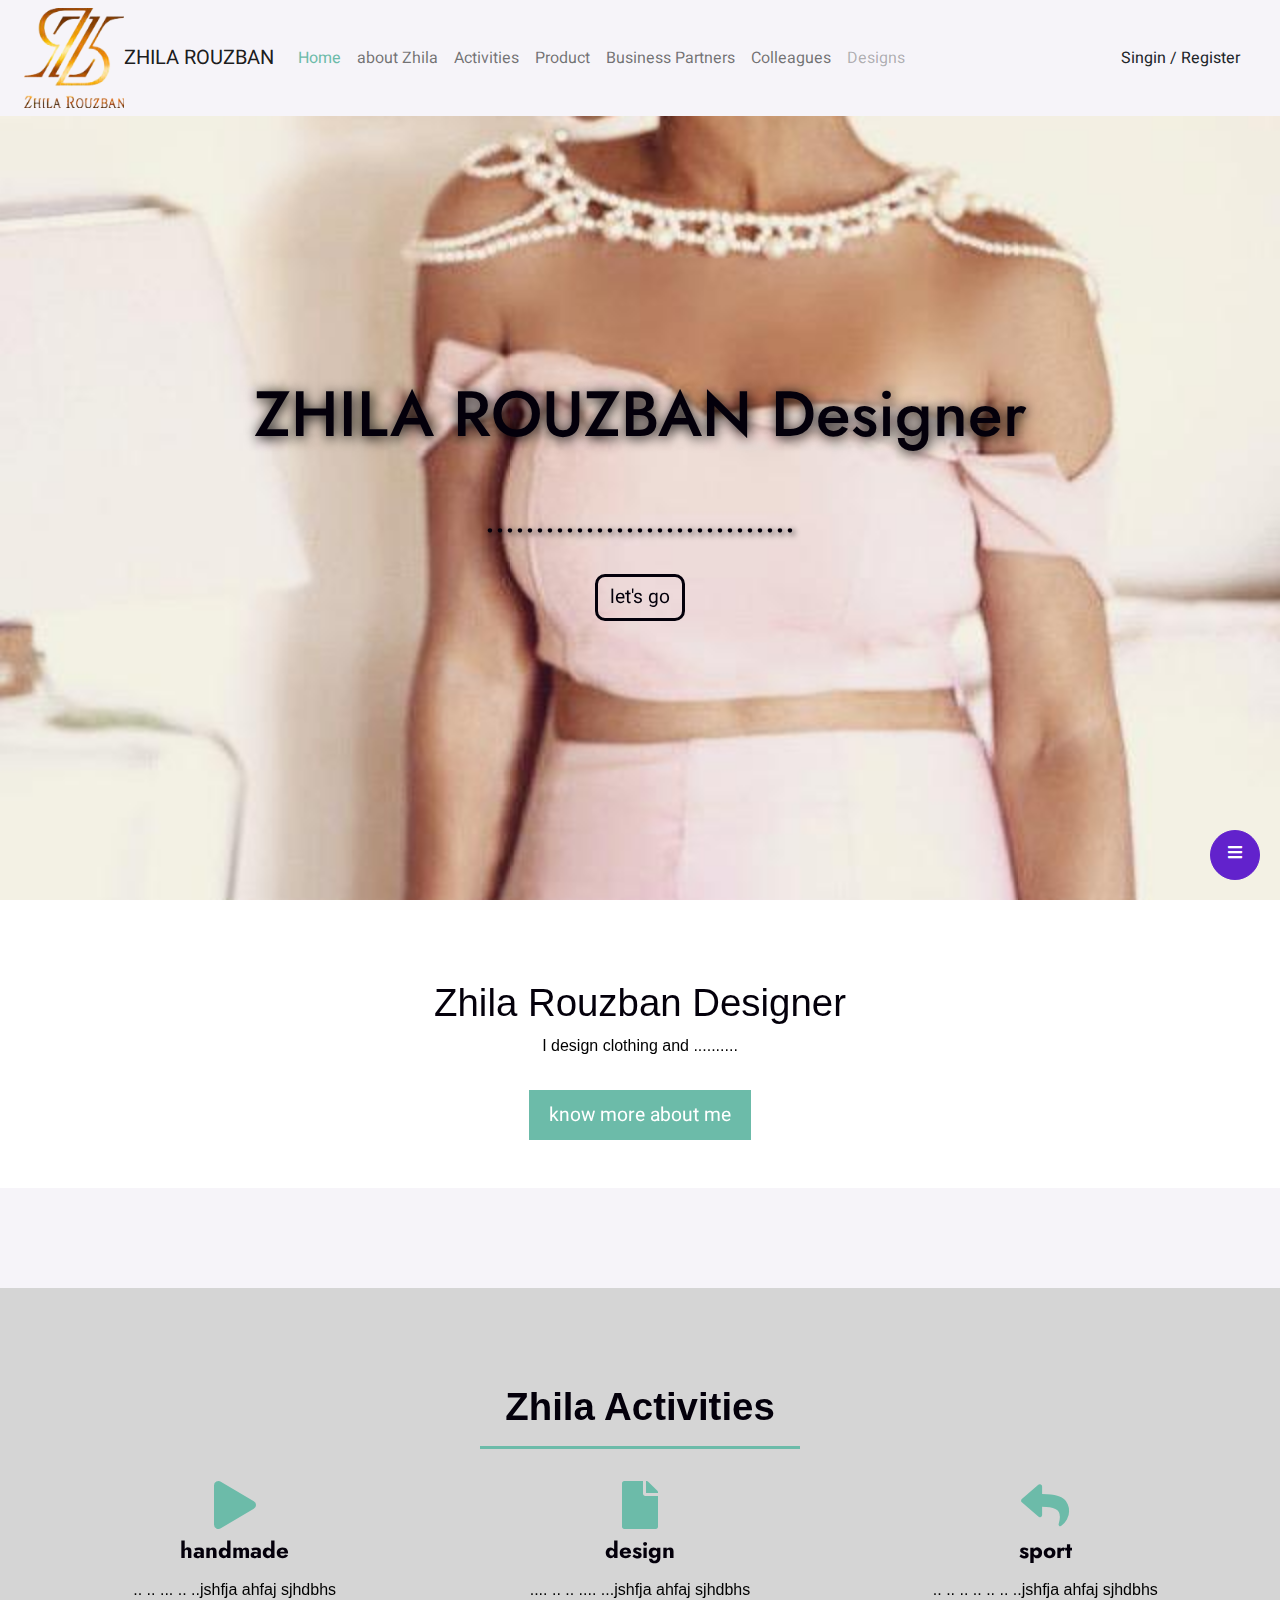
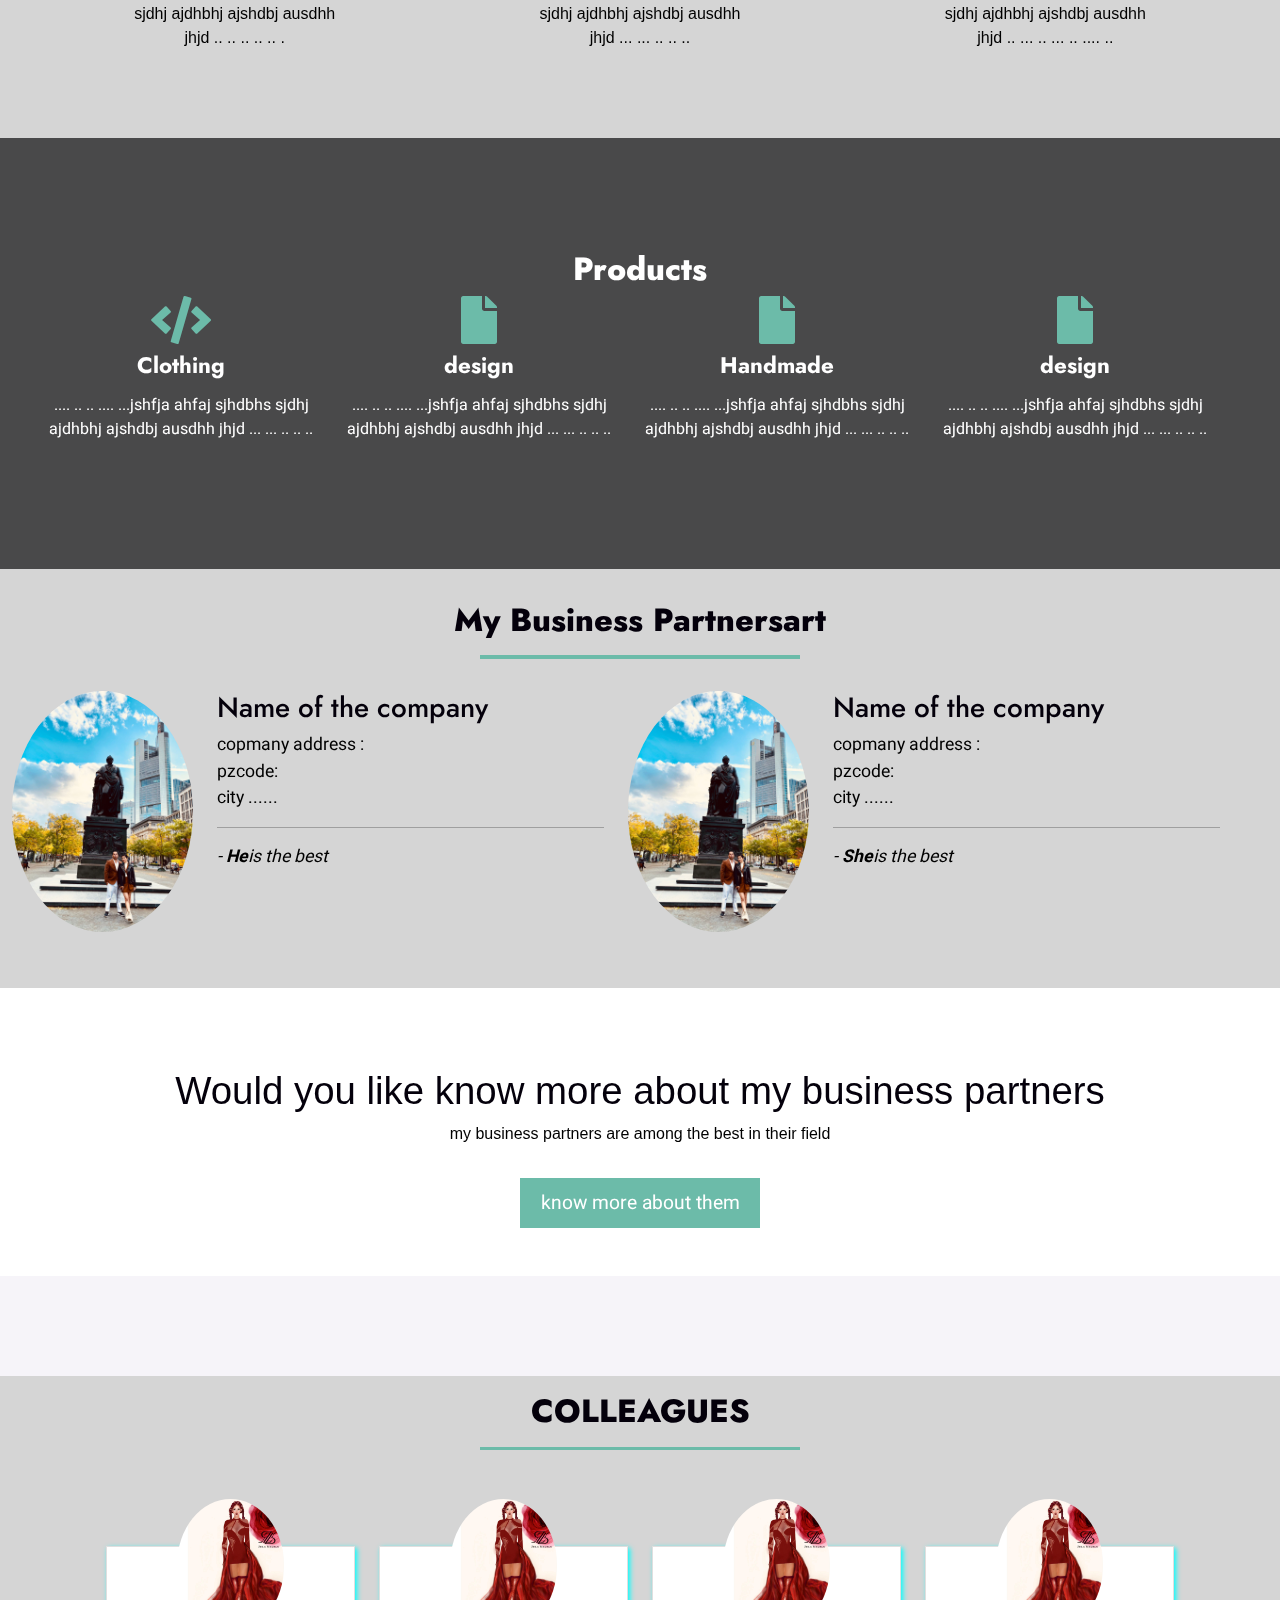
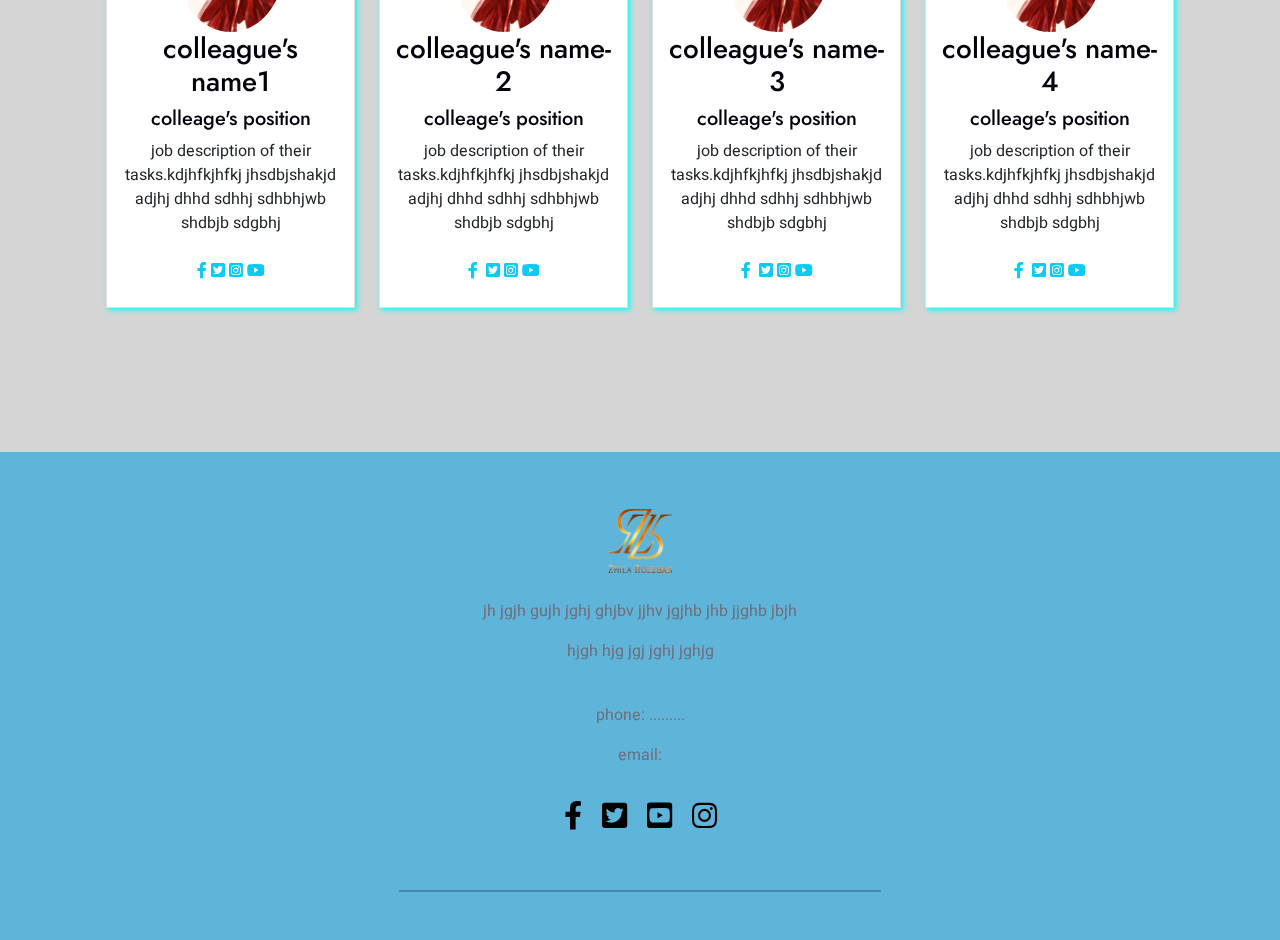
<file: index.html>
<!DOCTYPE html>
<html lang="en">

<head>
  <meta charset="UTF-8">
  <meta http-equiv="X-UA-Compatible" content="IE=edge">
  <meta name="viewport" content="width=device-width, initial-scale=1.0">
  <title>Zhila Rouzban</title>
  <!-- bootstrap -->
  <link href="https://cdn.jsdelivr.net/npm/bootstrap@5.1.3/dist/css/bootstrap.min.css" rel="stylesheet">
  <script src="https://cdn.jsdelivr.net/npm/bootstrap@5.1.3/dist/js/bootstrap.bundle.min.js"></script>
  <!-- Favicon -->
  <link href="phptos/logo/favicon_io.zip" rel="icon">

  <!-- Google Web Fonts -->
  <link rel="preconnect" href="https://fonts.googleapis.com">
  <link rel="preconnect" href="https://fonts.gstatic.com" crossorigin>
  <link href="https://fonts.googleapis.com/css2?family=Heebo:wght@400;500&family=Jost:wght@500;600;700&display=swap"
    rel="stylesheet">
  <!-- Icon Font Stylesheet -->
  <link href="https://cdnjs.cloudflare.com/ajax/libs/font-awesome/5.10.0/css/all.min.css" rel="stylesheet">
  <link href="https://cdn.jsdelivr.net/npm/bootstrap-icons@1.4.1/font/bootstrap-icons.css" rel="stylesheet">

  <!-- Libraries Stylesheet -->
  <link href="lib/animate/animate.min.css" rel="stylesheet">
  <link href="lib/owlcarousel/assets/owl.carousel.min.css" rel="stylesheet">
  <link href="lib/lightbox/css/lightbox.min.css" rel="stylesheet">
  <!-- Customized Bootstrap Stylesheet -->
  <link href="css/bootstrap.min.css" rel="stylesheet">
  <link rel="stylesheet" href="css/styleStyle.css">



</head>

<body>
  <!--   start Home -->

  <div id="home">
    <!-- start NAV- -->
    <nav class="navbar navbar-expand-lg navbar-light bg-light fixed-top">
      <div class="container-fluid">
        <a href="#" class="navbar-barand">
          <img class="" src="phptos/logo/removed-bd.png" alt="ZHILA" style="height: 100px; width: 100px;">
        </a>
        <a class="navbar-brand" href="#">ZHILA ROUZBAN</a>
        <button class="navbar-toggler" type="button" data-bs-toggle="collapse" data-bs-target="#navbarSupportedContent"
          aria-controls="navbarSupportedContent" aria-expanded="false"
           aria-label="Toggle navigation">
          <span class="navbar-toggler-icon"></span>
        </button>
        <div class="collapse navbar-collapse" id="navbarSupportedContent">
          <ul class="navbar-nav me-auto mb-2 mb-lg-0">
            <li class="nav-item">
              <a class="nav-link active" aria-current="page" href="#home">Home</a>
            </li>
            <li class="nav-item">
              <a class="nav-link" href="#about">about Zhila</a>
            </li>
            <li class="nav-item">
              <a class="nav-link" href="#activities">Activities</a>
            </li>
            <li class="nav-item">
              <a class="nav-link" href="#products">Product</a>
            </li>
            <li class="nav-item">
              <a class="nav-link" href="#business-partners">Business Partners</a>
            </li>
            <li class="nav-item">
              <a class="nav-link" href="#colleagues">Colleagues</a>
            </li>



            <!-- <li class="nav-item dropdown">
              <a class="nav-link dropdown-toggle" href="#" id="navbarDropdown" role="button" data-bs-toggle="dropdown"
                aria-expanded="false">
                Dropdown
              </a>
              <ul class="dropdown-menu" aria-labelledby="navbarDropdown">
                <li><a class="dropdown-item" href="#">dropdown 1</a></li>
                <li><a class="dropdown-item" href="#">dropdown 2</a></li>
                <li>
                  <hr class="dropdown-divider">
                </li>
                <li><a class="dropdown-item" href="#">dropdown 3</a></li>
              </ul>
            </li>
          -->
            <li class="nav-item">
              <a class="nav-link disabled" href="#" tabindex="-1" aria-disabled="true">Designs</a>
            </li>
          </ul>
          <ul class="navbar-nav ms-auto">
            <li>
            <li><a class="dropdown-item" href="#">Singin / Register</a></li>

            </li>
          </ul>
          <!--  search icon and input field -->
          <!-- <form class="d-flex">
            <input class="form-control me-2" type="search" placeholder="Search" aria-label="Search">
            <button class="btn btn-outline-success" type="submit">Search</button>
          </form>      -->
        </div>
      </div>
    </nav>
    <!-- end  NAV- ---->

    <!-- ---start landing page-------------- -->
    <section class="landing">
      <div class="Home-wrap">
        <div class="home-inner">

        </div>
      </div>
    </section>

    <section class="caption text-center" style="width: 100%;
    position: absolute;
    top: 40%;
    z-index: 1;
    color: black; ">
      <h1>ZHILA ROUZBAN Designer</h1>
      <h3>...............................</h3>
      <a href="#" class="btn btn-outline-dark btn-start"> let's go</a>
    </section>

    <!-- --- end landing page-------------- -->
    <!--   end Home ------------------------------->
  </div>

  <!--  start about zhila -->
  <div id="about" class="bg-white">
    <div class="col-12 text-center area">
      <h2>Zhila Rouzban Designer </h2>
      <p> I design clothing and ..........
      </p>
      <a class="btn btn-secondry " href="#"> know more about me</a>
    </div>
  </div>
  <!--  end about zhila -->

  <!-- -- start activities ------------->
  <div id="activities">
    <div class="jumbotron ">
      <div class="area text-center">
        <div class="col-12 text-center">
          <h2 class="title"> Zhila Activities</h2>
          <div class="underline"> </div>
        </div>

        <div class="row text-center m-0">
          <div class="col-4">
            <div class="activity">
              <i class="fa fa-play fa-3x circle"></i>
              <h3>handmade</h3>
              <p>.. .. ... .. ..jshfja ahfaj sjhdbhs sjdhj ajdhbhj ajshdbj ausdhh jhjd .. .. .. .. .. .</p>
            </div>
          </div>
          <div class="col-4">
            <div class="activity">
              <i class="fa fa-file fa-3x circle"></i>
              <h3>design</h3>
              <p>.... .. .. .... ...jshfja ahfaj sjhdbhs sjdhj ajdhbhj ajshdbj ausdhh jhjd ... ... .. .. ..</p>
            </div>
          </div>
          <div class="col-4">
            <div class="activity">
              <i class="fa fa-reply fa-3x circle"></i>
              <h3>sport</h3>
              <p>.. .. .. .. .. .. ..jshfja ahfaj sjhdbhs sjdhj ajdhbhj ajshdbj ausdhh jhjd .. ... .. ... .. .... ..
              </p>
            </div>
          </div>
        </div>
      </div>
    </div>
  </div>
  <!-- -- end activities ------------->

  <!--  start product group -->
  <div id="products">
    <div class="group-background">
      <div class="row text-center dark m-0">
        <div class="col-12 text-center">
          <h2 class="title ">Products</h2>
          <di class="underline"></di>
        </div>
        <div class="row ">
          <div class="col-3">
            <div class="activity">
              <i class="fa fa-code fa-3x circle"></i>
              <h3>Clothing</h3>
              <p>.... .. .. .... ...jshfja ahfaj sjhdbhs sjdhj ajdhbhj ajshdbj ausdhh jhjd ... ... .. .. ..</p>
            </div>
          </div>
          <div class="col-3">
            <div class="activity">
              <i class="fa fa-file fa-3x circle"></i>
              <h3>design</h3>
              <p>.... .. .. .... ...jshfja ahfaj sjhdbhs sjdhj ajdhbhj ajshdbj ausdhh jhjd ... ... .. .. ..</p>
            </div>
          </div>
          <div class="col-3">
            <div class="activity">
              <i class="fa fa-file fa-3x circle"></i>
              <h3 class="mx-0">Handmade </h3>
              <p>.... .. .. .... ...jshfja ahfaj sjhdbhs sjdhj ajdhbhj ajshdbj ausdhh jhjd ... ... .. .. ..</p>
            </div>
          </div>
          <div class="col-3">
            <div class="activity">
              <i class="fa fa-file fa-3x circle"></i>
              <h3>design</h3>
              <p>.... .. .. .... ...jshfja ahfaj sjhdbhs sjdhj ajdhbhj ajshdbj ausdhh jhjd ... ... .. .. ..</p>
            </div>
          </div>
        </div>
      </div>
      <div class="fixed-wrap">
        <div class="fixed">
        </div>
      </div>
    </div>
  </div>
  <!--  end product group -->

  <!--  start about business partners -->
  <div id="business-partners">
    <div class="jumbotron">
      <div class="col-12">
        <h2 class="title text-center">My Business Partnersart </h2>
        <div class="underline textcenter"></div>
      </div>

      <div class="row m-0">
        <div class="col-6 row">
          <div class="col-4">
            <img src="phptos/photos/bahar_mehdad_guthe.jpeg" alt="">
          </div>
          <div class="col-8">
            <blockquote>
              <h3> Name of the company</h3>
              copmany address :<br>
              pzcode: <br>
              city ...... <br>
              <hr class="teacher-hr">
              <cite> - <strong> He</strong>is the best</cite>
            </blockquote>
          </div>
        </div>
        <div class="row col-6">
          <div class="col-4">
            <img src="phptos/photos/bahar_mehdad_guthe.jpeg" alt="">
          </div>
          <div class="col-8">
            <blockquote>
              <h3> Name of the company</h3>
              copmany address :<br>
              pzcode: <br>
              city ...... <br>
              <hr class="teacher-hr">
              <cite> - <strong> She</strong>is the best</cite>
            </blockquote>
          </div>
        </div>
      </div>
    </div>

    <div id="about" class="bg-white">
      <div class="col-12 text-center area">
        <h2>Would you like know more about my business partners </h2>
        <p> my business partners are among the best in their field
        </p>
        <a class="btn btn-secondry " href="#"> know more about them </a>
      </div>
    </div>

  </div>

  <!--  end about business partners -->

  <!--  start co-worker | colleagues -->
  <div id="colleagues" class="colleagues">
    <div class="jumbotron">
      <div class="col-12">
        <h2 class="title text-center">COLLEAGUES</h2>
        <div class="underline"></div>
        <div class="container text-center py-5">
          <div class="row mx-0">
            <div class="col-lg-3 col-md-3 author">
              <div class="card">
                <div class="card-body">
                  <img src="phptos/design/red-comet-ball-gown-2.jpeg" alt="colleague name"
                    class=" image-card rounded-circle w-50">
                  <h3>colleague's name1</h3>
                  <h5>colleage's position</h5>
                  <p>job description of their tasks.kdjhfkjhfkj jhsdbjshakjd adjhj dhhd sdhhj sdhbhjwb shdbjb sdgbhj</p>
                  <div class="d-flex flex-row justify-content-center">
                    <div class="p-2">
                      <a href="#"><i class="fab fa-facebook-f"></i></a><i class="fab fa-tweeter"></i>
                      <a href=""><i class="fab fa-twitter-square "></i></a>
                      <a href="#"><i class="fab fa-instagram-square"></i></a>
                      <a href=""><i class="fab fa-youtube"></i></a>

                    </div>
                  </div>
                </div>
              </div>
            </div>
            <div class="col-lg-3 col-md-3 author">
              <div class="card">
                <div class="card-body">
                  <img src="phptos/design/red-comet-ball-gown-2.jpeg" alt="colleague name"
                    class="image-card rounded-circle w-50">
                  <h3>colleague's name-2</h3>
                  <h5>colleage's position</h5>
                  <p>job description of their tasks.kdjhfkjhfkj jhsdbjshakjd adjhj dhhd sdhhj sdhbhjwb shdbjb sdgbhj</p>
                  <div class="d-flex flex-row justify-content-center">
                    <div class="p-2">
                      <a href="#"><i class="fab fa-facebook-f"></i></a> <i class="fab fa-tweeter"></i>
                      <a href=""><i class="fab fa-twitter-square"></i></a>
                      <a href=""><i class="fab fa-instagram-square"></i></a>
                      <a href=""><i class="fab fa-youtube"></i></a>
                    </div>
                  </div>
                </div>
              </div>
            </div>
            <div class="col-lg-3 col-md-3 author">
              <div class="card">
                <div class="card-body">
                  <img src="phptos/design/red-comet-ball-gown-2.jpeg" alt="colleague name"
                    class="image-card rounded-circle w-50">
                  <h3>colleague's name-3</h3>
                  <h5>colleage's position</h5>
                  <p>job description of their tasks.kdjhfkjhfkj jhsdbjshakjd adjhj dhhd sdhhj sdhbhjwb shdbjb sdgbhj</p>
                  <div class="d-flex flex-row justify-content-center">
                    <div class="p-2">
                      <a href="#"><i class="fab fa-facebook-f"></i></a> <i class="fab fa-tweeter"></i>
                      <a href=""><i class="fab fa-twitter-square"></i></a>
                      <a href=""><i class="fab fa-instagram-square"></i></a>
                      <a href=""><i class="fab fa-youtube"></i></a>
                    </div>
                  </div>
                </div>
              </div>
            </div>
            <div class="col-lg-3 col-md-3 author">
              <div class="card">
                <div class="card-body">
                  <img src="phptos/design/red-comet-ball-gown-2.jpeg" alt="colleague name"
                    class="image-card rounded-circle w-50">
                  <h3>colleague's name-4</h3>
                  <h5>colleage's position</h5>
                  <p>job description of their tasks.kdjhfkjhfkj jhsdbjshakjd adjhj dhhd sdhhj sdhbhjwb shdbjb sdgbhj</p>
                  <div class="d-flex flex-row justify-content-center">
                    <div class="p-2">
                      <a href="#"><i class="fab fa-facebook-f"></i></a> <i class="fab fa-tweeter"></i>
                      <a href=""><i class="fab fa-twitter-square"></i></a>
                      <a href=""><i class="fab fa-instagram-square"></i></a>
                      <a href=""><i class="fab fa-youtube"></i></a>
                    </div>
                  </div>
                </div>
              </div>
            </div>
          </div>

        </div>
      </div>
    </div>
  </div>

  <!--  end co-worker | colleagues -->

  <!-- start footer -->
  <footer>
    <div class="row justify-content-center m-0">
      <div class="col-md-5 text-center">
        <img src="phptos/logo/removed-bd.png" alt="logo">
        <p>jh jgjh gujh jghj ghjbv jjhv jgjhb jhb jjghb jbjh</p>
        <address>hjgh hjg jgj jghj jghjg </address>
        <br>
        <p>phone: ......... </p>
        <p>email: <a href="mailto:zhilarouzban@gmail.com "></a> </p>

        <a href="#"><i class="fab fa-facebook-f"></i></a>
        <a href="#"><i class="fab fa-twitter-square"></i></a>
        <a href="#"><i class="fab fa-youtube-square"></i></a>
        <a href=""><i class="fab fa-instagram"></i></a>
        <hr class="footer-hr">



      </div>
    </div>
  </footer>
  <!-- end footer -->

  <!-- start fav icons----------- -->
  <dov class="btn-group-fab">
    <a class="btn btn-main btn-primary " title="short cuts" data-toggle="tooltip" data-placement="left">
      <i class="fa fa-bars"></i>
    </a>
    <a href="#" class="btn btn-sub btn-info " title="see my designs" data-toggle="tooltip" data-placement="left">
      <i class="fab fa-globe "></i>
    </a>
    <a href="#" class="btn btn-sub btn-danger " title="my Instagram" data-toggle="tooltip" data-placement="left">
      <i class="fab fa-instagram btn-danger"></i>

    </a>
    <a href="#" class="btn btn-sub btn-warning " title="my gallery" data-toggle="tooltip" data-placement="left">
      <i class="fa fa-save p-0 "></i>

    </a>
  </dov>
  <!-- end fav icons----------- -->


  <script src="https://code.jquery.com/jquery-3.4.1.min.js"></script>
  <script src="https://cdn.jsdelivr.net/npm/bootstrap@5.0.0/dist/js/bootstrap.bundle.min.js"></script>
  <script src="lib/wow/wow.min.js"></script>
  <script src="lib/easing/easing.min.js"></script>
  <script src="lib/waypoints/waypoints.min.js"></script>
  <script src="lib/counterup/counterup.min.js"></script>
  <script src="lib/owlcarousel/owl.carousel.min.js"></script>
  <script src="lib/isotope/isotope.pkgd.min.js"></script>
  <script src="lib/lightbox/js/lightbox.min.js"></script>

  <!-- <script src="js/main.js"></script> -->
  <script src="script.js"></script>


</body>

</html>
</file>
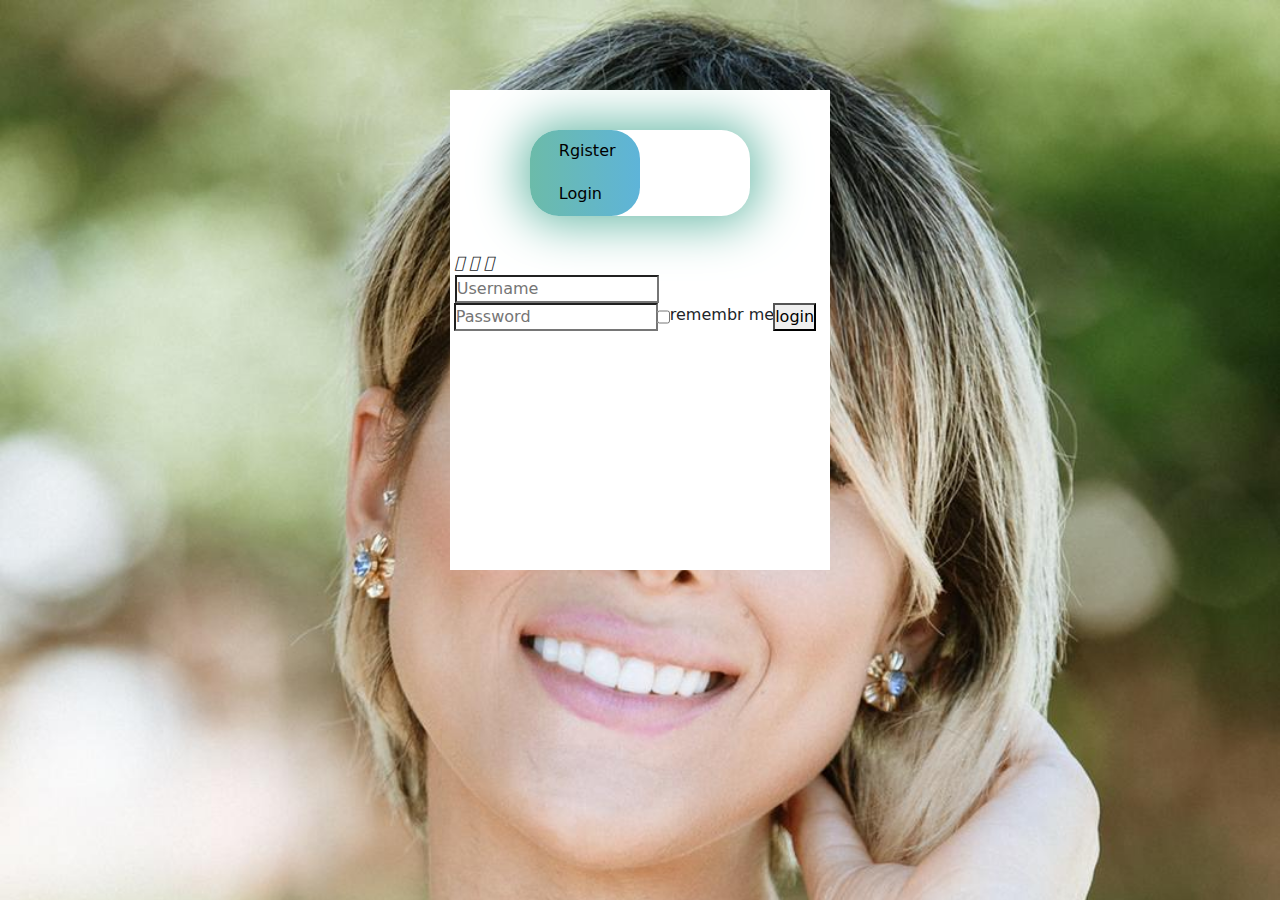
<file: pages/RregisterLogin.html>
<!DOCTYPE html>
<html lang="en">
<head>
    <meta charset="UTF-8">
    <meta http-equiv="X-UA-Compatible" content="IE=edge">
    <meta name="viewport" content="width=device-width, initial-scale=1.0">
    <title>Register - Login </title>
    <!-- bootstrap ............... -->
    <link href="https://cdn.jsdelivr.net/npm/bootstrap@5.1.3/dist/css/bootstrap.min.css" rel="stylesheet">
    <script src="https://cdn.jsdelivr.net/npm/bootstrap@5.1.3/dist/js/bootstrap.bundle.min.js"></script>
    <link rel="stylesheet" href="https://cdnjs.cloudflare.com/ajax/libs/font-awesome/4.7.0/css/font-awesome.min.css">
    <link rel="stylesheet" href="../css/RregisterLogin.css">
</head>
<body>
    <div class="main-box">
        <div class="form-box">
            <div class="button-box">
                <div id="account-btn"></div>
                <button type="button" class="toggle-btn">Rgister</button>
                <button type="button" class="toggle-btn">Login</button>
            </div>
            <div class="social-icons">
                <i class="fab fa-facebook-square"></i>
                <i class="fab fa-instagram"></i>
                <i class="fab fa-youtube"></i>
            </div>
            <form id="login" action="#" class="input-group">
                <input type="text" class="input-field" placeholder="Username">
                <input type="text" class="input-field" placeholder="Password">
                <input type="checkbox" class="check-box" > remembr me
                <button type="submit" class="submit-btn">login</button>
            </form>
        </div>
    </div>




    <script src="../js/RregisterLogin.js"></script>
 
</body>
</html>
</file>
<file: css/styleStyle.css>
/* 
 #font-safe-css-html{
    Arial (sans-serif)
Verdana (sans-serif)
Helvetica (sans-serif)
Tahoma (sans-serif)
Trebuchet MS (sans-serif)
Times New Roman (serif)
Georgia (serif)
Garamond (serif)
Courier New (monospace)
Brush Script MT (cursive)
} 
*/

#eliDiv{
    color: #6CBBA9; color :rgb(108, 187, 169);
    color: #F9A303; color : rgb(93, 90, 128);
    color: #FFFDFE;
    color: #B7A29F;
    color: #5D5A80; color:  rgb(93, 90, 128);
    color: #6C638B;
    color: #A4D4CC;
    color: #CAE4DA;
    color: #D5D5D5;
    

    color: #6222cc;   color: #6CBBA9; 
    color: #5EB4D9;
    color: #5EB4D9;
    color: #F4FFFE;
    color:#BDFCF2 ;
    color: #84EDEE;
    color: #FFFFFF;
    
    color: darkseagreen;


}
/* --- start navbar */
.navbar-light .navbar-nav .show>.nav-link, .navbar-light .navbar-nav .nav-link.active {
    color: #6CBBA9;
}


/* --- end navbar */
/*  start  HOM */
.landing{
    position: relative;
    top: 0;
    left: 0;
    width: 100%;
    height: 100vh;
    z-index: -1;
}
.Home-wrap{
position: absolute;
top: 0;
left: 0;
width: 100%;
height: 100%;
}
.home-inner{
position: fixed;
top:0;
left: 0;
width: 100%;
height: 100%;
background-size: cover ;
background-position: center center;
background-image: url('../phptos/photos/zhila-handmade.jpeg');
}
.caption{
    width: 100%;
    position: absolute;
    top: 0;
    z-index: 1;
    color: black;
}
.caption h1{
    font-size: 4rem;
    text-shadow: 0.1rem 0.1rem 0.8rem black;
    padding: 1rem;
    letter-spacing:0.3 ;

}
.caption h3{
    font-size: 2rem;
    text-shadow: 0.1rem 0.1rem 0.4rem black; 
    padding : 1.6rem;
}
.caption a{
font-size:1.2rem; 
border-width:medium; 
border-radius:none;
}
/*  end  HOM */

/*  start about Zhila */
#about{
    padding: 1rem;
    margin-bottom: 100px;
}
.area{
    margin: 0 auto ;
    padding: 4rem 2rem 1rem ;
}
.area h2{
    font-size: 2.4rem;
    font-family: Arial, Helvetica, sans-serif;
}
.area p{
    font-family: Arial, Helvetica, sans-serif;
    margin-left: 20%;
    margin-right: 20%;
    color: black;

}

.btn-secondry{
    border-width: 0.1rem;
    border-radius: 0;
    font-size: 1.2rem;
    padding: 0.6rem 1.2rem;
    margin: 1rem;
    color: white;
    background-color: #6CBBA9;
    border-color: #6CBBA9;

}
.btn-secondry:hover{
    background-color: #5EB4D9;
    border-color: #5EB4D9;
}
/*  end about Zhila -----------------------------*/

/*  start activities */
.jumbotron{
    background-color: #D5D5D5;
    margin-bottom: 0;
    padding: 2rem 0 3.5rem ;
    border-radius: 0;
}
.title{
    font-size: 2rem;
    font-weight: 800 ;
}
.underline{
    width: 20rem;
    height: 0.2rem;
    background-color: #6CBBA9 ;
    margin: 1rem auto 2rem;

}
.activity i{
    color: #6CBBA9;
}
.activity h3{
    font-size: 1.4rem;
    padding: 0.4rem;
    font-weight: bold;

}
.activity p{
    font-size: 1rem ;
}

/*  end activities */

/* start product group */
.group-background{
    position: relative;

}
.fixed-wrap{
    position: absolute;
    top: 0;
    left: 0;
    width: 100%;
    height: 100%;
    z-index: -1 !important;
    clip:rect(0,auto,auto,0);
}
.fixed{
position: fixed;
display: block;
top: 0;
left: 0;
width: 100%;
height: 100%;
background-image: url("../phptos/photos/frankfurt-Guthe.jpeg");
background-size: cover;
background-position: center center;

}
.group-background .dark{
    color: white;
    padding: 7rem 2rem;
    background-color: rgb(0, 0, 0,0.7);

}
.group-background h2, .group-background h3{
    color: white;
}
/* end product group */

/* start business partners */
 #business-partners img{
     width: 100%;
     border-radius: 50%;
     
 }
 blockquote{
     text-align: justify;
     font-size: 1.1rem;
     color: black;
 }
 blockquote i{
     margin: 1rem;
     color: cyan;
 }
 .business-partners-hr{
    width: 20rem;
    height: 0.2rem;
    background-color: #6CBBA9 ;
    margin: 1rem auto 2rem;
 }
/* end business partners */

/* start colleagues and co-workers  */
.colleagues .image-card{
    margin-top: -4rem;
}
.colleagues .jumbotron{
    padding: 1rem 0 5rem;
}
.colleagues .card{
    border-radius: 0;
    box-shadow: 2px 2px 5px cyan ;
    margin: 1rem 0;
}
.colleagues .card:hover{
    background-color: turquoise;
}
.colleagues .card:hover i,
.colleagues .card:hover h3,
.colleagues .card:hover h5,
.colleagues .card:hover p{
    color: black;
}
.colleagues .image-card p{
    text-align: justify ;  
   
}
.colleagues .image-card i{
    color: black;
}
/* end colleagues and co-workers  */

/* start footer---------------- */
footer{
    background-color: #5EB4D9;
    padding: 2rem;
}
footer img{
    height: 4rem;
    margin: 1.6rem;
}
footer i{
    color: black;
    font-size: 1.8rem;
    margin: 1.2rem 0.5rem;
}
footer i:hover{
    color:turquoise;
    box-shadow: 2px 2px 3px black;
}
.footer-hr{
    width: 100%;
    border-top: solid 2px black;
    margin-top: 40px;

}
/* end footer---------------- */

/* start fav icons ------------- */
.btn-group-fab {
    position: fixed;
    right: 20px;
    bottom: 20px;
    width: 50px;
    height: auto;


}
.btn-group-fab .btn{
    border-radius: 50%;
    color: white;
    position: absolute;
    bottom: 0;
}
.btn-group-fab .btn-main{  
    width: 50px;
    height: 50px;
    z-index: 3;
    line-height:2 ;
}
.btn-group-fab .btn-sub{
    right: 50%;
    bottom: 1px;
    z-index: 2;
    margin-right: -20px;
    transition: all 0.6s ;
}
.btn-group-fab.active .btn-sub:nth-child(2){
    bottom: 60px;

}
.btn-group-fab.active .btn-sub:nth-child(3){
    bottom: 110px;
}
.btn-group-fab.active  .btn-sub:nth-child(4){
    bottom: 160px;
}

/* end fav icons ------------- */
</file>
<file: css/RregisterLogin.css>
*{
    padding: 0;
    margin: 0;

}
.main-box{
    position: absolute;
    height: 100%;
    width: 100%;
    background-image:url("../phptos/photos/zhila.necklace.jpeg") ;
    background-position: top;
    background-size: cover;
}
.form-box{
    width: 380px;
    height: 480px;
    position: relative;
    background-color: white;
    margin: 7% auto;
    padding:  0.3rem ;
}
.button-box{
    width: 220px;
    margin: 2.2rem auto;
    position: relative;
    border-radius: 1.8rem;
    font-size: 1rem;
    box-shadow: 0 0 3rem 0.5rem #6CBBA9 ;
    
}
.toggle-btn{
    position: relative;
    padding: 0.6rem 1.8rem;
    background: transparent;
    border: 0;   
    outline: none;
    cursor: pointer;
}
#account-btn{
    position: absolute;
    top: 0;
    left: 0;
    width: 110px;
    height: 100%;
    border-radius: 1.8rem;
background-image: linear-gradient(to right, #6CBBA9, #5EB4D9);
}
</file>
